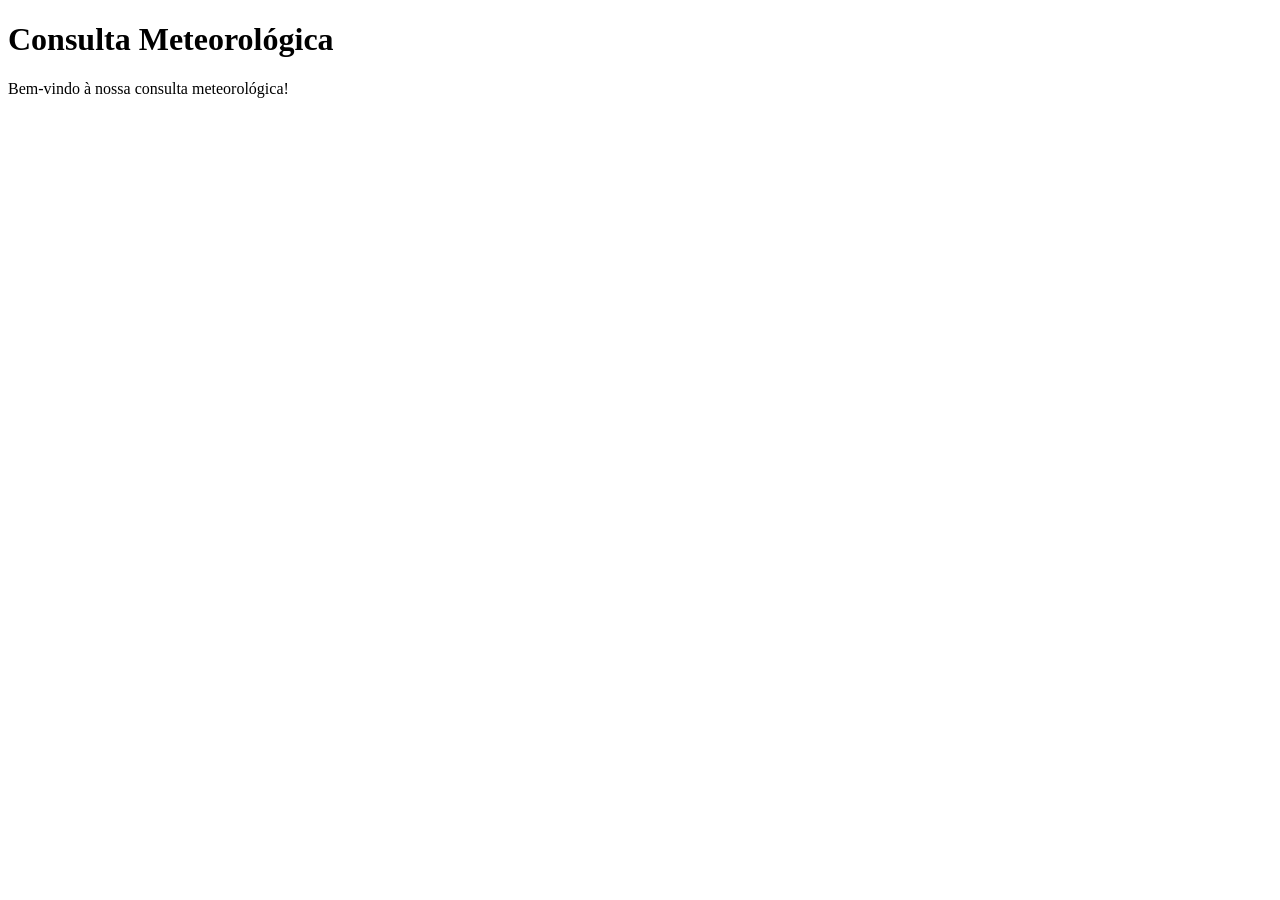
<file: teste/index.html>
<!DOCTYPE html>
<html lang="en">
<head>
    <meta charset="UTF-8">
    <meta name="viewport" content="width=device-width, initial-scale=1.0">
    <title>Consulta Meteorológica</title>
</head>
<body>
    <container>
        <h1>Consulta Meteorológica</h1>
        <p>Bem-vindo à nossa consulta meteorológica!</p>
    </container>
</body>
</html>
</file>
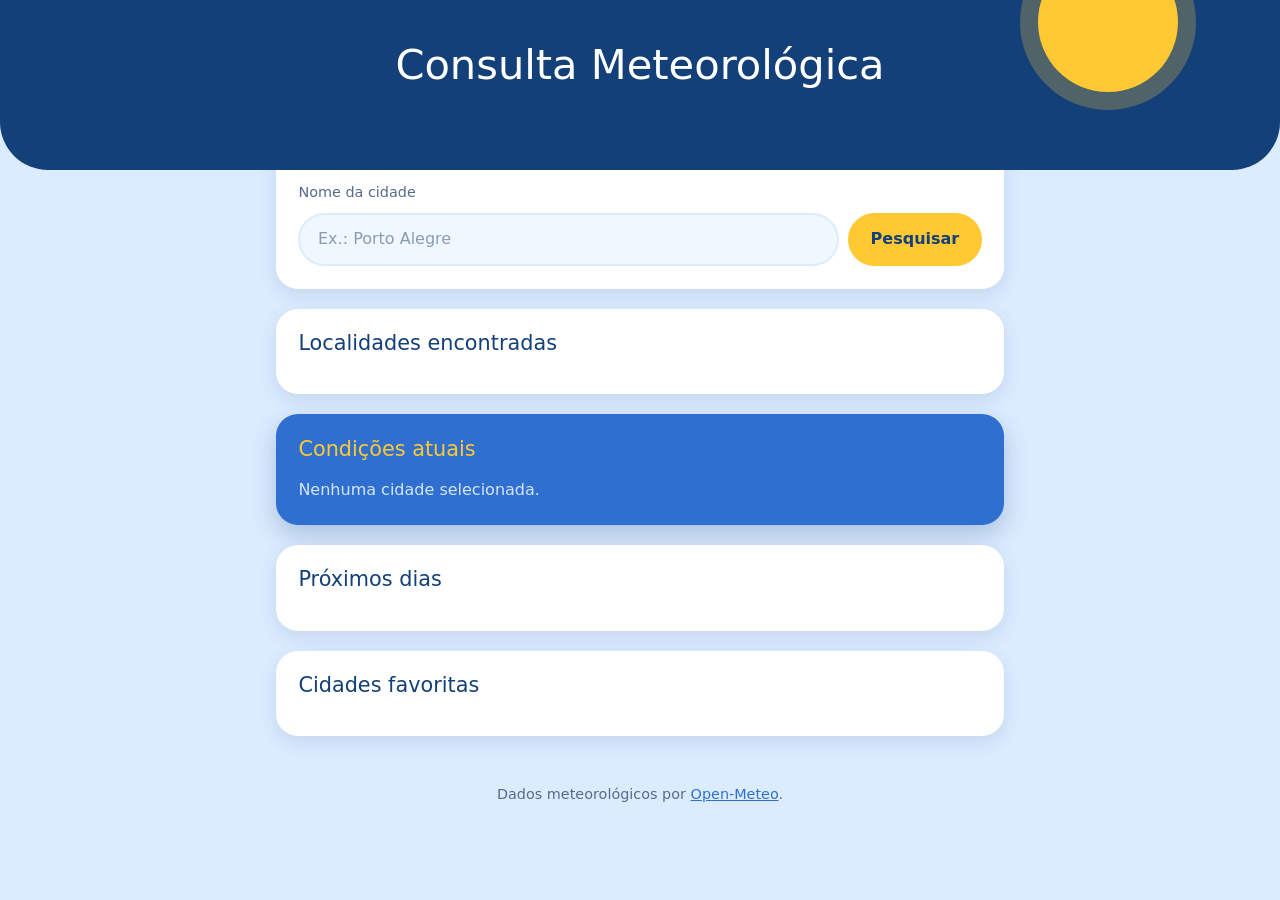
<file: Consulta Meteorológica/src/index.html>
<!DOCTYPE html>
<html lang="pt-BR">
<head>
  <meta charset="UTF-8">
  <meta name="viewport" content="width=device-width, initial-scale=1.0">
  <title>Consulta Meteorológica</title>
  <link rel="stylesheet" href="styles/style.css">
</head>
<body>

  <!-- 1. Cabeçalho com o nome da aplicação -->
  <header class="cabecalho">
    <h1>Consulta Meteorológica</h1>
  </header>

  <main class="container">

    <!-- 2. Formulário de pesquisa de cidades -->
    <section class="busca" aria-labelledby="titulo-busca">
      <h2 id="titulo-busca">Pesquisar cidade</h2>
      <form id="form-busca">
        <label for="campo-cidade">Nome da cidade</label>
        <input type="text" id="campo-cidade" name="cidade" placeholder="Ex.: Porto Alegre" autocomplete="off">
        <button type="submit">Pesquisar</button>
      </form>
    </section>

    <!-- 3. Área de mensagens: carregamento, sucesso e erro -->
    <div id="mensagem" class="mensagem" role="status" aria-live="polite"></div>

    <!-- 4. Resultados da pesquisa de localidades -->
    <section class="resultados" aria-labelledby="titulo-resultados">
      <h2 id="titulo-resultados">Localidades encontradas</h2>
      <ul id="lista-resultados" class="lista"></ul>
    </section>

    <!-- 5. Painel das condições atuais -->
    <section class="clima-atual" aria-labelledby="titulo-atual">
      <h2 id="titulo-atual">Condições atuais</h2>
      <div id="painel-atual">
        <p class="vazio">Nenhuma cidade selecionada.</p>
      </div>
    </section>

    <!-- 6. Previsão dos próximos dias -->
    <section class="previsao" aria-labelledby="titulo-previsao">
      <h2 id="titulo-previsao">Próximos dias</h2>
      <div id="lista-previsao" class="cartoes"></div>
    </section>

    <!-- 7. Cidades favoritas -->
    <section class="favoritas" aria-labelledby="titulo-favoritas">
      <h2 id="titulo-favoritas">Cidades favoritas</h2>
      <ul id="lista-favoritas" class="lista"></ul>
    </section>

  </main>

  <footer class="rodape">
    <p>Dados meteorológicos por <a href="https://open-meteo.com/" target="_blank" rel="noopener">Open-Meteo</a>.</p>
  </footer>

  <script src="javascript/script.js"></script>
</body>
</html>
</file>
<file: Consulta Meteorológica/src/styles/style.css>
:root {
  --azul-profundo: #14407a;
  --azul: #2f6fd0;
  --azul-ceu: #dcecff;
  --azul-claro: #f1f7ff;
  --amarelo: #ffc933;
  --amarelo-forte: #f5b400;
  --amarelo-suave: #fff1bd;

  --texto: #17294a;
  --texto-suave: #566a8a;
  --erro: #a62b2b;
  --erro-fundo: #fde7e4;
  --sucesso: #1d6b45;
  --sucesso-fundo: #e1f4e9;

  --fonte-titulo: "Fredoka", "Trebuchet MS", system-ui, sans-serif;
  --fonte-texto: "Nunito Sans", "Segoe UI", system-ui, sans-serif;

  --sombra: 0 6px 18px rgba(20, 64, 122, 0.12);
  --espaco: 1rem;
}

/* Base */
* {
  box-sizing: border-box;
}

body {
  margin: 0;
  font-family: var(--fonte-texto);
  font-size: 1rem;
  line-height: 1.55;
  color: var(--texto);
  background: var(--azul-ceu);
}

h1, h2, h3 {
  margin: 0;
  font-family: var(--fonte-titulo);
  font-weight: 500;
  line-height: 1.2;
}

h2 {
  margin-bottom: var(--espaco);
  font-size: 1.3rem;
  color: var(--azul-profundo);
}

a {
  color: var(--azul);
}

:focus-visible {
  outline: 3px solid var(--amarelo-forte);
  outline-offset: 2px;
}

/* Cabeçalho */
.cabecalho {
  position: relative;
  overflow: hidden;
  padding: 2.5rem var(--espaco) 5rem;
  background: var(--azul-profundo);
  border-radius: 0 0 48px 48px;
  text-align: center;
}

/* o sol: único elemento decorativo da página */
.cabecalho::before {
  content: "";
  position: absolute;
  top: -48px;
  right: 8%;
  width: 140px;
  height: 140px;
  background: var(--amarelo);
  border-radius: 50%;
  box-shadow: 0 0 0 18px rgba(255, 201, 51, 0.25);
}

.cabecalho h1 {
  position: relative;
  font-size: clamp(1.8rem, 5vw, 2.6rem);
  color: #fff;
}

/* Layout */
.container {
  display: grid;
  gap: 1.25rem;
  max-width: 760px;
  margin: -3rem auto 0;
  padding: 0 var(--espaco) 2rem;
}

.container > section {
  padding: 1.4rem;
  background: #fff;
  border-radius: 22px;
  box-shadow: var(--sombra);
}

/* Busca */
.busca h2 {
  font-size: 1.1rem;
}

form {
  display: flex;
  flex-wrap: wrap;
  gap: 0.6rem;
}

label {
  flex-basis: 100%;
  font-size: 0.9rem;
  color: var(--texto-suave);
}

input[type="text"] {
  flex: 1 1 220px;
  padding: 0.75rem 1.1rem;
  font: inherit;
  color: var(--texto);
  background: var(--azul-claro);
  border: 2px solid var(--azul-ceu);
  border-radius: 999px;
}

input[type="text"]::placeholder {
  color: #8a9bb5;
}

input[type="text"]:focus {
  outline: none;
  background: #fff;
  border-color: var(--azul);
}

/* Botões  */
button {
  padding: 0.7rem 1.4rem;
  font: inherit;
  font-weight: 700;
  color: var(--azul-profundo);
  background: var(--amarelo);
  border: none;
  border-radius: 999px;
  cursor: pointer;
  transition: background-color 0.15s, transform 0.15s;
}

button:hover {
  background: var(--amarelo-forte);
}

button:active {
  transform: scale(0.97);
}

/* botão discreto: use em "Ver clima" */
.btn-secundario {
  padding: 0.45rem 1rem;
  color: var(--azul);
  background: transparent;
  border: 2px solid var(--azul);
}

.btn-secundario:hover {
  color: #fff;
  background: var(--azul);
}

/* botão de texto: use em "Remover" */
.btn-remover {
  padding: 0.45rem 0.8rem;
  font-weight: 600;
  color: var(--erro);
  background: transparent;
}

.btn-remover:hover {
  background: var(--erro-fundo);
}

/* Mensagens de estado */
.mensagem {
  display: none;
  padding: 0.8rem 1.2rem;
  font-weight: 600;
  border-radius: 16px;
}

.mensagem.visivel {
  display: block;
}

.mensagem.carregando {
  color: var(--azul-profundo);
  background: var(--amarelo-suave);
}

.mensagem.sucesso {
  color: var(--sucesso);
  background: var(--sucesso-fundo);
}

.mensagem.erro {
  color: var(--erro);
  background: var(--erro-fundo);
}

.vazio {
  margin: 0;
  color: var(--texto-suave);
}

/* Listas (resultados e favoritas) */
.lista {
  display: grid;
  gap: 0.6rem;
  margin: 0;
  padding: 0;
  list-style: none;
}

.lista li {
  display: flex;
  flex-wrap: wrap;
  justify-content: space-between;
  align-items: center;
  gap: 0.6rem;
  padding: 0.7rem 1rem;
  background: var(--azul-claro);
  border-radius: 14px;
}

/* Condições atuais (destaque da página) */
.container > .clima-atual {
  color: #fff;
  background: var(--azul);
  box-shadow: 0 10px 24px rgba(20, 64, 122, 0.25);
}

.clima-atual h2 {
  color: var(--amarelo);
}

.clima-atual .vazio {
  color: #d6e6ff;
}

/* classes sugeridas para montar o painel no JavaScript */
.cidade-nome {
  margin-bottom: 0.25rem;
  font-family: var(--fonte-titulo);
  font-size: 1.5rem;
}

.temperatura {
  font-family: var(--fonte-titulo);
  font-size: 3.5rem;
  line-height: 1;
  color: var(--amarelo);
}

.descricao-clima {
  margin: 0.25rem 0 1rem;
  font-size: 1.1rem;
}

.detalhes {
  display: flex;
  flex-wrap: wrap;
  gap: 0.6rem 1.5rem;
  margin: 0;
  padding: 0;
  list-style: none;
  color: #e6f0ff;
}

/* Previsão */
.cartoes {
  display: grid;
  grid-template-columns: repeat(auto-fit, minmax(130px, 1fr));
  gap: 0.75rem;
}

.cartao {
  padding: 0.9rem 0.7rem;
  text-align: center;
  background: var(--azul-claro);
  border-radius: 18px;
}

/* o primeiro cartão é o dia de hoje */
.cartao:first-child {
  background: var(--amarelo-suave);
}

.cartao h3 {
  margin-bottom: 0.4rem;
  font-size: 1rem;
  color: var(--azul-profundo);
}

.cartao p {
  margin: 0.2rem 0;
  font-size: 0.92rem;
}

/* Rodapé */
.rodape {
  padding: 0 var(--espaco) 2rem;
  text-align: center;
  font-size: 0.9rem;
  color: var(--texto-suave);
}

/* ]]]Responsividade] */
@media (max-width: 480px) {
  .cabecalho {
    padding-bottom: 4.5rem;
    border-radius: 0 0 32px 32px;
  }

  .cabecalho::before {
    right: -30px;
  }

  .container > section {
    padding: 1.1rem;
  }

  .temperatura {
    font-size: 3rem;
  }
}

@media (prefers-reduced-motion: reduce) {
  button {
    transition: none;
  }

  button:active {
    transform: none;
  }
}
</file>
